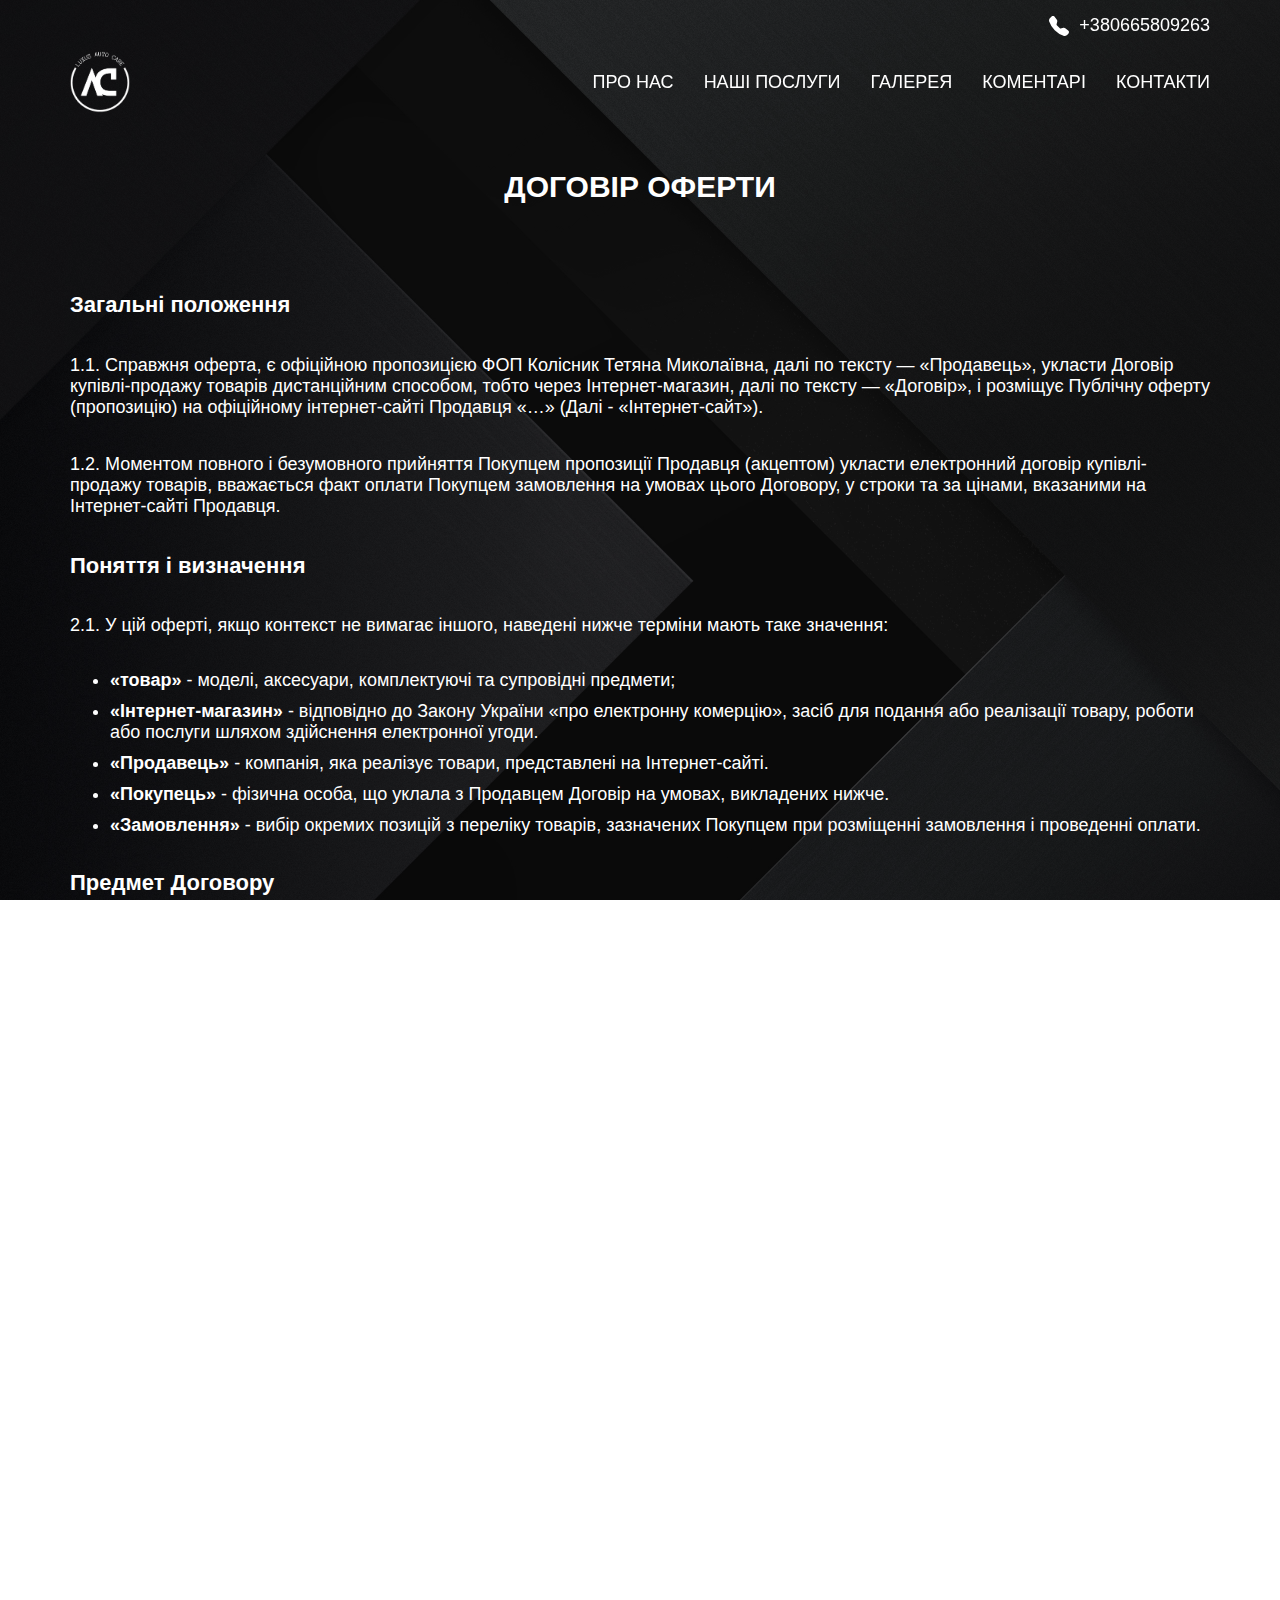
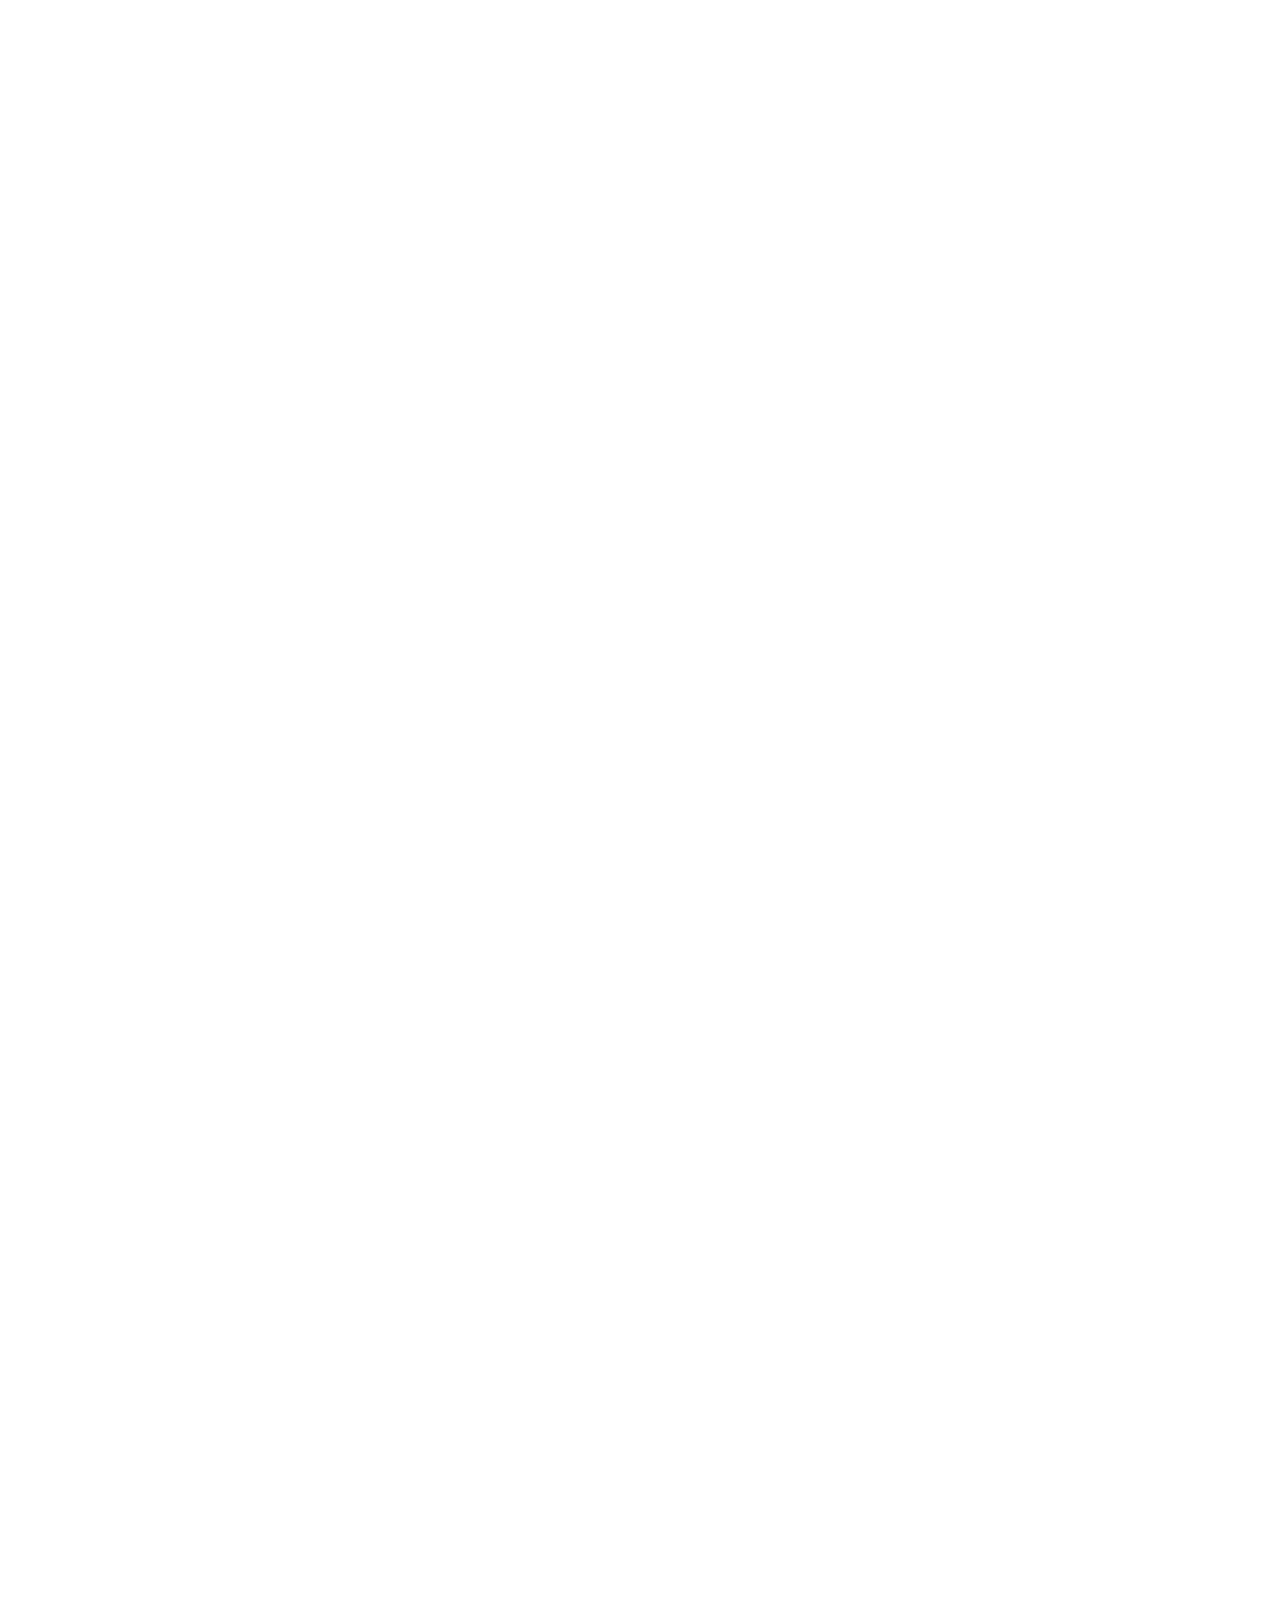
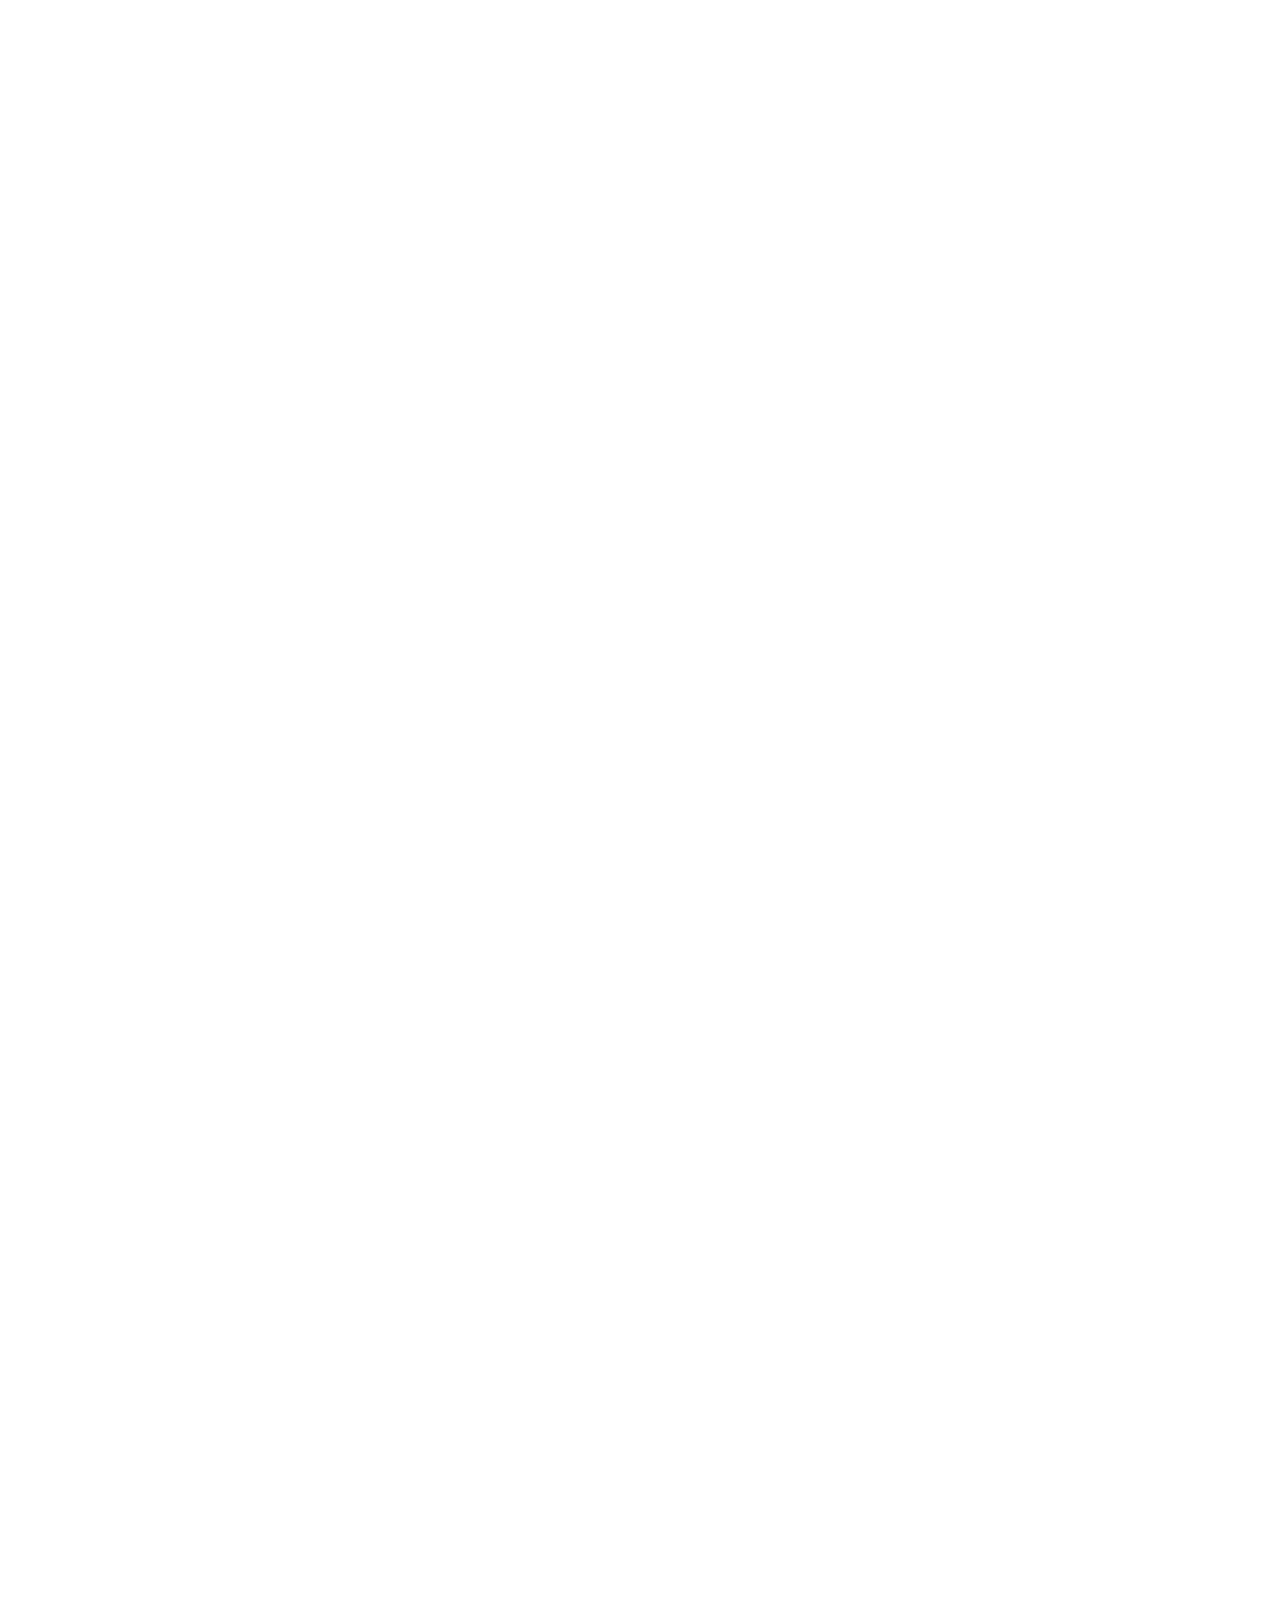
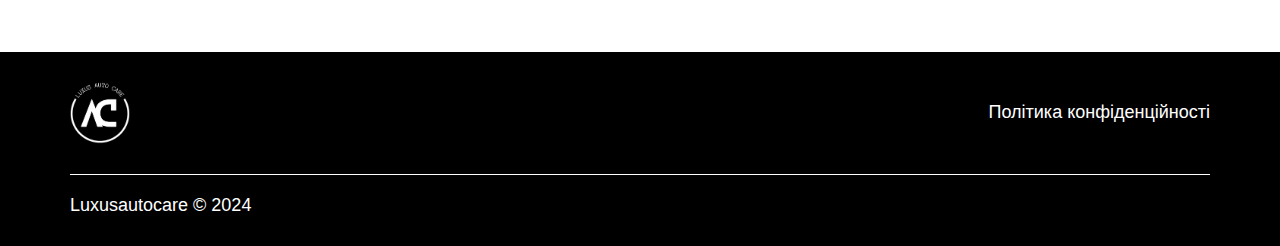
<file: offer.html>
<!DOCTYPE html>
<html lang="en">
  <head>
    <meta charset="UTF-8" />
    <meta name="viewport" content="width=device-width, initial-scale=1.0" />
    <link rel="stylesheet" href="css/style.css" />
    <link rel="stylesheet" href="css/resset.css" />

    <title>Privacy</title>
  </head>
  <body>
    <header class="header">
      <div class="container">
        <div class="header__box">
          <div class="header__contact">
            <a class="header__contact-phone header__contact-mob" href="tel:+380665809263"
              ><svg
                class="header__contact-icon"
                xmlns="http://www.w3.org/2000/svg"
                width="16"
                height="16"
                fill="currentColor"
                class="bi bi-telephone-fill"
                viewBox="0 0 16 16"
              >
                <path
                  fill-rule="evenodd"
                  d="M1.885.511a1.745 1.745 0 0 1 2.61.163L6.29 2.98c.329.423.445.974.315 1.494l-.547 2.19a.68.68 0 0 0 .178.643l2.457 2.457a.68.68 0 0 0 .644.178l2.189-.547a1.75 1.75 0 0 1 1.494.315l2.306 1.794c.829.645.905 1.87.163 2.611l-1.034 1.034c-.74.74-1.846 1.065-2.877.702a18.6 18.6 0 0 1-7.01-4.42 18.6 18.6 0 0 1-4.42-7.009c-.362-1.03-.037-2.137.703-2.877z"
                />
              </svg>
              +380665809263
            </a>

            <div class="burger-toggle">
              <span></span>
              <span></span>
              <span></span>
            </div>

            <div class="nav-panel">
              <nav>
                <ul>
                  <li><a class="nav-link" id="mob_nav_1" href="#about">Про нас</a></li>
                  <li><a class="nav-link" id="mob_nav_2" href="#service">Наші послуги</a></li>
                  <li><a class="nav-link" id="mob_nav_3" href="#gallery_works">Галерея</a></li>
                  <li><a class="nav-link" id="mob_nav_4" href="#comment">Коментарі</a></li>
                  <li><a class="nav-link" id="mob_nav_5" href="#contact">Контакти</a></li>
                  <li>
                    <a class="header__contact-phone" href="tel:+380665809263">+380665809263</a>
                  </li>
                </ul>
              </nav>
            </div>
          </div>
          <div class="header__content">
            <a href="./" class="header__logo">
              <img src="img/logo.png" alt="Logo" />
            </a>
            <nav class="header__menu">
              <ul class="header__menu-list">
                <li class="header__menu-item">
                  <a id="nav_1" href="#about">Про нас</a>
                </li>
                <li class="header__menu-item">
                  <a id="nav_2" href="#service">Наші послуги</a>
                </li>
                <li class="header__menu-item">
                  <a id="nav_3" href="#gallery_works">Галерея</a>
                </li>
                <li class="header__menu-item">
                  <a id="nav_4" href="#comment">Коментарі</a>
                </li>
                <li class="header__menu-item">
                  <a id="nav_5" href="#contact">Контакти</a>
                </li>
              </ul>
            </nav>
          </div>
        </div>
      </div>
    </header>
    <div class="offer">
      <div class="container">
        <div class="offer__content">
          <h1 class="offer__titl">Договір оферти</h1>
          <div class="offer__info">
            <h2 class="offer__title" id="offer_general_terms">Загальні положення</h2>
            <p id="offer_text_1_1">
              1.1. Справжня оферта, є офіційною пропозицією ФОП Колісник Тетяна Миколаївна, далі по
              тексту — «Продавець», укласти Договір купівлі-продажу товарів дистанційним способом,
              тобто через Інтернет-магазин, далі по тексту — «Договір», і розміщує Публічну оферту
              (пропозицію) на офіційному інтернет-сайті Продавця «…» (Далі - «Інтернет-сайт»).
            </p>
            <p id="offer_text_1_2">
              1.2. Моментом повного і безумовного прийняття Покупцем пропозиції Продавця (акцептом)
              укласти електронний договір купівлі-продажу товарів, вважається факт оплати Покупцем
              замовлення на умовах цього Договору, у строки та за цінами, вказаними на
              Інтернет-сайті Продавця.
            </p>

            <h2 class="offer__title" id="offer_terms_definitions">Поняття і визначення</h2>
            <p id="offer_text_2_1">
              2.1. У цій оферті, якщо контекст не вимагає іншого, наведені нижче терміни мають таке
              значення:
            </p>
            <ul>
              <li id="offer_2_1_item_1">
                <strong>«товар»</strong> - моделі, аксесуари, комплектуючі та супровідні предмети;
              </li>
              <li id="offer_2_1_item_2">
                <strong>«Інтернет-магазин»</strong> - відповідно до Закону України «про електронну
                комерцію», засіб для подання або реалізації товару, роботи або послуги шляхом
                здійснення електронної угоди.
              </li>
              <li id="offer_2_1_item_3">
                <strong>«Продавець»</strong> - компанія, яка реалізує товари, представлені на
                Інтернет-сайті.
              </li>
              <li id="offer_2_1_item_4">
                <strong>«Покупець»</strong> - фізична особа, що уклала з Продавцем Договір на
                умовах, викладених нижче.
              </li>
              <li id="offer_2_1_item_5">
                <strong>«Замовлення»</strong> - вибір окремих позицій з переліку товарів, зазначених
                Покупцем при розміщенні замовлення і проведенні оплати.
              </li>
            </ul>

            <h2 class="offer__title" id="offer_subject_of_contract">Предмет Договору</h2>
            <p id="offer_text_3_1">
              3.1. Продавець зобов'язується передати у власність Покупця Товар, а Покупець
              зобов'язується оплатити і прийняти Товар на умовах даного Договору. Цей Договір
              регулює купівлю-продаж товарів в Інтернет-магазині, в тому числі:
            </p>
            <ul>
              <li id="offer_item_1">добровільний вибір Покупцем товарів в Інтернет-магазині;</li>
              <li id="offer_item_2">
                самостійне оформлення Покупцем замовлення в Інтернет-магазині;
              </li>
              <li id="offer_item_3">
                оплата Покупцем замовлення, оформленого в Інтернет-магазині;
              </li>
              <li id="offer_item_4">
                обробка і доставка замовлення Покупцеві у власність на умовах цього Договору.
              </li>
            </ul>

            <h2 id="order_process">Порядок оформлення замовлення</h2>
            <p id="order_item_1">
              4.1. Покупець має право оформити замовлення на будь-який товар, представлений на Сайті
              Інтернет-магазину і наявний.
            </p>
            <p id="order_item_2">
              4.2. Кожна позиція може бути представлена ​​в замовленні в будь-якій кількості.
            </p>
            <p id="order_item_3">
              4.3. При відсутності товару на складі, Менеджер компанії зобов'язаний поставити
              Покупця до відома (по телефону або через електронну пошту).
            </p>
            <p id="order_item_4">
              4.4. При відсутності товару Покупець має право замінити його товаром аналогічної
              моделі, відмовитися від даного товару, анулювати замовлення.
            </p>

            <h2 id="payment_process">Порядок оплати замовлення</h2>
            <p id="payment_item_1">
              5.1. Оплата здійснюється за фактом отримання товару у відділенні транспортних компанії
              за готівковий розрахунок в гривнях.
            </p>
            <p id="payment_item_2">
              5.2. Оплата може здійснюватися безготівковим розрахунком на розрахунковий рахунок ФОП.
            </p>
            <p id="payment_item_3">
              5.3. Оплата може здійснюватися картами Visa, Mastercard і іншими картами, а також на
              картку ПриватБанку.
            </p>
            <p id="payment_item_4">
              5.4. Прі не надходження коштів Інтернет-магазин залишає за собою право анулювати
              замовлення.
            </p>

            <h2 id="delivery_process">Умови доставки замовлення</h2>
            <p id="delivery_item_1">
              6.1. Доставка товарів, придбаних в Інтернет-магазині, здійснюється до складів
              транспортних компаній, де і здійснюється видача замовлень.
            </p>
            <p id="delivery_item_2">
              6.2. Разом із замовленням Покупцеві надаються документи згідно законодавства України.
            </p>

            <h2 id="parties_rights">Права і обов'язки сторін</h2>
            <p id="rights_item_1">7.1. Продавець має право:</p>
            <ul>
              <li id="rights_item_1_1">
                в односторонньому порядку припинити надання послуг за цим договором у разі порушення
                Покупцем умов цього договору.
              </li>
            </ul>
            <p id="rights_item_2">7.2. Покупець зобов'язаний:</p>
            <ul>
              <li id="rights_item_2_1">
                своєчасно оплатити та отримати замовлення на умовах цього договору.
              </li>
            </ul>
            <p id="rights_item_3">7.3. Покупець має право:</p>
            <ul>
              <li id="rights_item_3_1">оформити замовлення в Інтернет-магазині;</li>
              <li id="rights_item_3_2">оформити електронний договір;</li>
              <li id="rights_item_3_3">вимагати від Продавця виконання умов цього Договору.</li>
            </ul>

            <h2 id="responsibility">Відповідальність сторін</h2>
            <p id="responsibility_item_1">
              8.1. Сторони несуть відповідальність за невиконання або неналежне виконання умов цього
              договору в порядку, передбаченому цим договором та чинним законодавством України.
            </p>
            <p id="responsibility_item_2">8.2. Продавець не несе відповідальності за:</p>
            <ul>
              <li id="responsibility_item_2_1">змінений виробником зовнішній вигляд Товару;</li>
              <li id="responsibility_item_2_2">
                за незначне невідповідність колірної гами товару, що може відрізнятися від оригіналу
                товару виключно через різній колірній передачі моніторів персональних комп'ютерів
                окремих моделей;
              </li>
              <li id="responsibility_item_2_3">
                за зміст і правдивість інформації, наданої Покупцем при оформленні замовлення;
              </li>
              <li id="responsibility_item_2_4">
                за затримку і перебої в наданні Послуг (обробки замовлення та доставки товару), які
                відбуваються з причин, що знаходяться поза сферою його контролю;
              </li>
              <li id="responsibility_item_2_5">
                за зміну ціни на товар після його замовлення, коли ціна змінюється постачальником
                під час відвантаження товара чи зміні курса іноземної валюти;
              </li>
              <li id="responsibility_item_2_6">
                за протиправні незаконні дії, здійснені Покупцем за допомогою даного доступу до
                мережі Інтернет;
              </li>
              <li id="responsibility_item_2_7">
                за передачу Покупцем своїх мережевих ідентифікаторів - IP, MAC-адреси, логіна і
                пароля третім особам.
              </li>
            </ul>
            <p id="responsibility_item_3">
              8.3. Покупець, використовуючи наданий йому доступ до мережі Інтернет, самостійно несе
              відповідальність за шкоду, заподіяну його діями (особисто, навіть якщо під його
              логіном знаходилося іншу особу) особам або їх майну, юридичним особам, державі чи
              моральним принципам моральності.
            </p>
            <p id="responsibility_item_4">
              8.4. У разі настання обставин непереборної сили, сторони звільняються від виконання
              умов цього договору. Під обставинами непереборної сили для цілей цього договору
              розуміються події, що мають надзвичайний, непередбачений характер, які виключають або
              об'єктивно заважають виконанню цього договору, настання яких Сторони не могли
              передбачити і запобігти розумними способами.
            </p>
            <p id="responsibility_item_5">
              8.5. Сторони прикладають максимум зусиль для вирішення будь-яких розбіжностей виключно
              шляхом переговорів.
            </p>

            <h2 id="other_conditions">Інші умови</h2>
            <p id="condition_9_1">
              9.1. Інтернет-магазин залишає за собою право в односторонньому порядку вносити зміни
              до цього договору за умови попередньої публікації його на сайті ...
            </p>
            <p id="condition_9_2">
              9.2. Інтернет-магазин створений для організації дистанційного способу продажу товарів
              через Інтернет.
            </p>
            <p id="condition_9_3">
              9.3. Покупець несе відповідальність за достовірність інформації, зазначеної при
              оформленні замовлення інформації. При цьому, при здійсненні акцепту (оформленні
              замовлення і подальшої оплати товару) Покупець надає Продавцю свою беззастережну згоду
              на збір, обробку, зберігання, використання своїх персональних даних, в розумінні ЗУ
              «Про захист персональних даних».
            </p>
            <p id="condition_9_4">
              9.4. Оплата Покупцем оформленого в Інтернет-магазині замовлення означає повну згоду
              Покупця з умовами договору купівлі-продажу (публічної оферти).
            </p>
            <p id="condition_9_5">
              9.5. Фактичною датою електронного угоди між сторонами є дата прийняття умов,
              відповідно до ст. 11 Закону України «Про електронну комерцію».
            </p>
            <p id="condition_9_6">
              9.6. Використання ресурсу Інтернет-магазину для попереднього перегляду товару, а також
              для оформлення замовлення для Покупця є безкоштовним.
            </p>
            <p id="condition_9_7">
              9.7. Інформація, яку надає Покупцем, є конфіденційною. Інтернет-магазин використовує
              інформацію про Покупця виключно в цілях обробки замовлення, відправлення повідомлень
              Покупцеві, доставки товару, здійснення взаєморозрахунків та ін.
            </p>

            <h2 id="return_policy">Порядок повернення товару належної якості</h2>
            <p id="return_10_1">
              10.1. Повернення товару в Інтернет-магазин проводиться згідно чинного законодавства
              України.
            </p>
            <p id="return_10_2">
              10.2. Повернення товару в Інтернет-магазин проводиться за рахунок Покупця.
            </p>
            <p id="return_10_3">
              10.3. При поверненні Покупцем товару належної якості, Інтернет-магазин повертає йому
              сплачену за товар грошову суму за фактом повернення товару за вирахуванням компенсації
              витрат Інтернет-магазину, пов'язаних з доставкою товару Покупцеві.
            </p>

            <h2 id="contract_duration">Термін дії договору</h2>
            <p id="contract_11_1">
              11.1. Електронний договір вважається укладеним з моменту одержання особою, яка
              направила пропозицію укласти такий договір, відповіді про прийняття цієї пропозиції в
              порядку, визначеному частиною шостою статті 11 Закону України «Про електронну
              комерцію».
            </p>
            <p id="contract_11_2">
              11.2. До закінчення терміну дії цей Договір може бути розірваний за взаємною згодою
              сторін до моменту фактичної доставки товару, шляхом повернення грошових коштів.
            </p>
            <p id="contract_11_3">
              11.3. Сторони мають право розірвати цей договір в односторонньому порядку, в разі
              невиконання однією із сторін умов цього Договору та у випадках, передбачених чинним
              законодавством України.
            </p>

            <h2 id="attention">Звертаємо вашу увагу</h2>
            <p id="attention_text">
              Звертаємо вашу увагу, що інтернет-магазин «…» на офіційному інтернет-сайті …, має
              право, відповідно до законодавства України, надавати право користування інтернет
              платформою ФОП і юридичним особам для реалізації товару.
            </p>

            <h2 id="address">Адреса та Реквізити</h2>
            <p id="address_info">ФОП Колісник Тетяна Миколаївна</p>
            <p id="address_details">Полтавська обл., м. Полтава, вул. Головка 8</p>
            <p id="address_email">E-mail: 4Annamax@gmail.com</p>
          </div>
        </div>
      </div>
    </div>

    <footer class="footer">
      <div class="container">
        <div class="footer__content">
          <div class="footer__section">
            <a href="./" class="footer__logo">
              <img src="img/logo.png" alt="Logo" class="footer__logo-image" />
            </a>
            <ul class="footer__links">
              <li class="footer__link-item">
                <a href="./privacy.html" class="footer__link">Політика конфіденційності</a>
              </li>
            </ul>
          </div>
          <p class="footer__copyright">Luxusautocare © 2024</p>
        </div>
      </div>
    </footer>
    <script src="js/jquery-3.7.1.min.js"></script>
    <script src="js/headerSticky.js"></script>
  </body>
</html>
</file>
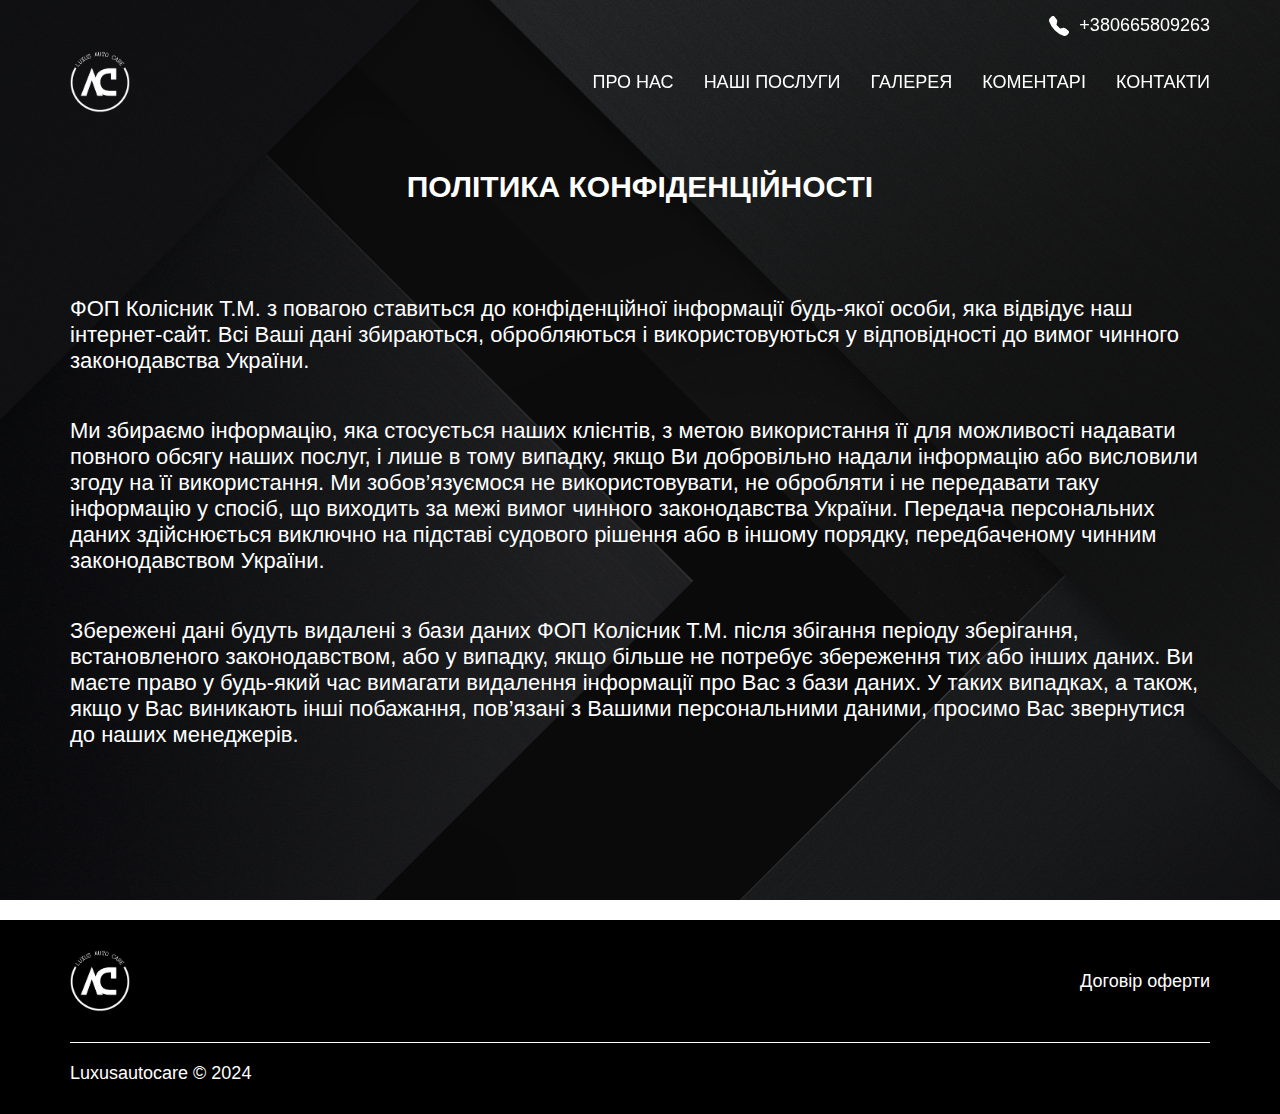
<file: privacy.html>
<!DOCTYPE html>
<html lang="en">
  <head>
    <meta charset="UTF-8" />
    <meta name="viewport" content="width=device-width, initial-scale=1.0" />
    <link rel="stylesheet" href="css/style.css" />
    <link rel="stylesheet" href="css/resset.css" />

    <title>Privacy</title>
  </head>
  <body>
    <header class="header">
      <div class="container">
        <div class="header__box">
          <div class="header__contact">
            <a class="header__contact-phone header__contact-mob" href="tel:+380665809263"
              ><svg
                class="header__contact-icon"
                xmlns="http://www.w3.org/2000/svg"
                width="16"
                height="16"
                fill="currentColor"
                class="bi bi-telephone-fill"
                viewBox="0 0 16 16"
              >
                <path
                  fill-rule="evenodd"
                  d="M1.885.511a1.745 1.745 0 0 1 2.61.163L6.29 2.98c.329.423.445.974.315 1.494l-.547 2.19a.68.68 0 0 0 .178.643l2.457 2.457a.68.68 0 0 0 .644.178l2.189-.547a1.75 1.75 0 0 1 1.494.315l2.306 1.794c.829.645.905 1.87.163 2.611l-1.034 1.034c-.74.74-1.846 1.065-2.877.702a18.6 18.6 0 0 1-7.01-4.42 18.6 18.6 0 0 1-4.42-7.009c-.362-1.03-.037-2.137.703-2.877z"
                />
              </svg>
              +380665809263
            </a>

            <div class="burger-toggle">
              <span></span>
              <span></span>
              <span></span>
            </div>

            <div class="nav-panel">
              <nav>
                <ul>
                  <li><a class="nav-link" id="mob_nav_1" href="#about">Про нас</a></li>
                  <li><a class="nav-link" id="mob_nav_2" href="#service">Наші послуги</a></li>
                  <li><a class="nav-link" id="mob_nav_3" href="#gallery_works">Галерея</a></li>
                  <li><a class="nav-link" id="mob_nav_4" href="#comment">Коментарі</a></li>
                  <li><a class="nav-link" id="mob_nav_5" href="#contact">Контакти</a></li>
                  <li>
                    <a class="header__contact-phone" href="tel:+380665809263">+380665809263</a>
                  </li>
                </ul>
              </nav>
            </div>
          </div>
          <div class="header__content">
            <a href="./" class="header__logo">
              <img src="img/logo.png" alt="Logo" />
            </a>
            <nav class="header__menu">
              <ul class="header__menu-list">
                <li class="header__menu-item">
                  <a id="nav_1" href="#about">Про нас</a>
                </li>
                <li class="header__menu-item">
                  <a id="nav_2" href="#service">Наші послуги</a>
                </li>
                <li class="header__menu-item">
                  <a id="nav_3" href="#gallery_works">Галерея</a>
                </li>
                <li class="header__menu-item">
                  <a id="nav_4" href="#comment">Коментарі</a>
                </li>
                <li class="header__menu-item">
                  <a id="nav_5" href="#contact">Контакти</a>
                </li>
              </ul>
            </nav>
          </div>
        </div>
      </div>
    </header>
    <div class="privacy">
      <div class="container">
        <div class="privacy__content">
          <h1 class="privacy__title">Політика конфіденційності</h1>
          <div class="privacy__info">
            <p>
              ФОП Колісник Т.М. з повагою ставиться до конфіденційної інформації будь-якої особи,
              яка відвідує наш інтернет-сайт. Всі Ваші дані збираються, обробляються і
              використовуються у відповідності до вимог чинного законодавства України.
            </p>
            <p>
              Ми збираємо інформацію, яка стосується наших клієнтів, з метою використання її для
              можливості надавати повного обсягу наших послуг, і лише в тому випадку, якщо Ви
              добровільно надали інформацію або висловили згоду на її використання. Ми
              зобов’язуємося не використовувати, не обробляти і не передавати таку інформацію у
              спосіб, що виходить за межі вимог чинного законодавства України. Передача персональних
              даних здійснюється виключно на підставі судового рішення або в іншому порядку,
              передбаченому чинним законодавством України.
            </p>
            <p>
              Збережені дані будуть видалені з бази даних ФОП Колісник Т.М. після збігання періоду
              зберігання, встановленого законодавством, або у випадку, якщо більше не потребує
              збереження тих або інших даних. Ви маєте право у будь-який час вимагати видалення
              інформації про Вас з бази даних. У таких випадках, а також, якщо у Вас виникають інші
              побажання, пов’язані з Вашими персональними даними, просимо Вас звернутися до наших
              менеджерів.
            </p>
          </div>
        </div>
      </div>
    </div>

    <footer class="footer">
      <div class="container">
        <div class="footer__content">
          <div class="footer__section">
            <a href="./" class="footer__logo">
              <img src="img/logo.png" alt="Logo" class="footer__logo-image" />
            </a>
            <ul class="footer__links">
              <li class="footer__link-item">
                <a href="./offer.html" class="footer__link">Договір оферти</a>
              </li>
            </ul>
          </div>
          <p class="footer__copyright">Luxusautocare © 2024</p>
        </div>
      </div>
    </footer>
    <script src="js/jquery-3.7.1.min.js"></script>
    <script src="js/headerSticky.js"></script>
  </body>
</html>
</file>
<file: css/style.css>
body {
  font-family: 'Roboto', Arial, sans-serif;
  position: relative;
  width: 100%;
  background-position: center;
  background-size: cover;
}

body::before {
  content: '';
  position: absolute;
  top: 0;
  left: 0;
  width: 100%;
  height: 100%;
  background-image: url(../img/bg-5.jpg);
  background-position: center;
  background-size: cover;
  background-attachment: fixed, local;
  filter: brightness(0.4);
  z-index: -1;
}

.container {
  width: auto;
  padding-right: 15px;
  padding-left: 15px;
  margin-right: auto;
  margin-left: auto;
}

@media screen and (min-width: 480px) {
  .container {
    max-width: 450px;
  }
}
@media screen and (min-width: 575px) {
  .container {
    max-width: 540px;
  }
}
@media screen and (min-width: 768px) {
  .container {
    max-width: 730px;
  }
}
@media screen and (min-width: 992px) {
  .container {
    max-width: 960px;
  }
}

@media screen and (min-width: 1200px) {
  .container {
    max-width: 1170px;
  }
}

@media (min-width: 1400px) {
  .container {
    max-width: 1274px;
  }
}

.header__box {
  display: flex;
  flex-direction: column;
  gap: 15px;
  padding: 15px 0;
}

.header__contact {
  display: flex;
  align-items: center;
  flex-direction: row;
  justify-content: flex-end;
  gap: 10px;
}

.header__contact-phone {
  display: flex;
  flex-direction: row;
  align-items: center;
  gap: 10px;
  text-decoration: none;
  font-size: clamp(16px, 4vw, 18px);
  color: #fff;
  transition: 0.3s ease;
}

.header__contact-phone:hover {
  opacity: 0.5;
}

.header__contact-icon {
  width: 20px;
  height: 20px;
  fill: #fff;
}

.header {
  position: fixed;
  top: 0;
  left: 0;
  width: 100%;
  z-index: 3;
}

.sticky-header {
  background-color: #000;
  box-shadow: rgba(100, 100, 111, 0.2) 0px 7px 29px 0px;
  position: fixed;
  top: 0;
  left: 0;
  right: 0;
  z-index: 4;
  transition: top 0.8s ease, background-color 0.8s ease;
}

.sticky-header .header__contact {
  display: none;
}

.header__content {
  display: flex;
  flex-direction: row;
  gap: 30px;
  justify-content: space-between;
  align-items: center;
}

.header__logo img {
  width: 60px;
  transition: filter 0.3s ease-in;
  object-fit: contain;
}

.header__logo img:hover {
  filter: drop-shadow(0 0 3px rgba(255, 255, 255, 0.636));
}

.header__menu-list {
  list-style: none;
  display: flex;
  flex-direction: row;
  align-items: center;
  gap: 30px;
}

.header__menu-item a {
  text-transform: uppercase;
  font-size: clamp(16px, 4vw, 18px);
  color: #fff;
  text-decoration: none;
  transition: 0.3s ease;
}

.header__menu-item a:hover {
  color: #94dd36;
}

.banner {
  position: relative;
  min-height: 100vh;
  display: flex;
  align-items: center;
  justify-content: center;
  overflow: hidden;
}

.banner__content-static {
  position: absolute;
  z-index: 2;
  width: 100%;
  text-align: center;
}

.banner__greeting {
  text-transform: uppercase;
  font-weight: bold;
  color: #fff;
  font-size: clamp(22px, 4vw, 50px);
}

.banner__scroll-down {
  position: absolute;
  z-index: 2;
  width: 100%;
  bottom: 20px;
  display: flex;
  justify-content: center;
}

.banner__scroll-down a {
  animation: fadebottom 3.6s ease-in-out infinite;
}

@keyframes fadebottom {
  0% {
    opacity: 1;
    transform: translateY(0);
  }

  25% {
    opacity: 0;
    transform: translateY(20px);
  }

  30% {
    opacity: 0;
    transform: translateY(0);
  }

  45% {
    opacity: 1;
    transform: translateY(0);
  }

  100% {
    opacity: 1;
    transform: translateY(0);
  }
}

.banner__scroll-icon {
  width: 60px;
  height: 60px;
  fill: #fff;
}

.banner__image-slider {
  position: absolute;
  top: 0;
  left: 0;
  width: 100%;
  height: 100%;
  overflow: hidden;
  z-index: 1;
}

.banner__image-slide {
  filter: brightness(0.4);
  position: absolute;
  top: 0;
  left: 0;
  width: 100%;
  height: 100%;
  background-size: cover;
  background-position: center;
  opacity: 0;
  transition: opacity 1s ease;
}

.banner__image-slide--active {
  opacity: 1;
}

.about-us {
  padding: 100px 0;
}

.about-us__content {
  display: flex;
  flex-direction: column;
  gap: 50px;
}

.about-us__title {
  text-transform: uppercase;
  color: #fff;
  font-size: clamp(22px, 4vw, 30px);
  text-align: center;
}

.about-us__info {
  display: flex;
  gap: 50px;
  flex-direction: row;
  align-items: center;
  justify-content: space-between;
}

.about-us__video {
  flex: 1;
  height: 400px;
}

.about-us__video video {
  width: 100%;
  object-fit: cover;
  height: 100%;
  border-radius: 15px;
}

.about-us__description {
  flex: 1;
  font-size: clamp(16px, 4vw, 18px);
  line-height: 1.6;
}

.about-us__description p {
  color: #fff;
}

.about-us__facts {
  display: grid;
  grid-template-columns: repeat(3, 1fr);
  gap: 30px;
}

.about-us__fact {
  display: flex;
  flex-direction: row;
  align-items: center;
  gap: 25px;
}

.about-us__fact-number {
  padding-right: 25px;
  border-right: 1px solid #94dd36;
  font-size: clamp(30px, 4vw, 50px);
  font-weight: bold;
  color: #94dd36;
}

.about-us__fact-details {
  flex: 1;
  display: flex;
  flex-direction: column;
  gap: 10px;
}

.about-us__fact-text {
  font-size: clamp(16px, 4vw, 18px);
  color: #fff;
  opacity: 0.8;
}

/* Основные стили */
.services {
  padding: 100px 0;
}

.services__content {
  display: flex;
  flex-direction: column;
  gap: 50px;
}

.services__title {
  text-transform: uppercase;
  color: #fff;
  font-size: clamp(22px, 4vw, 30px);
  text-align: center;
}

.services__info {
  display: flex;
  flex-direction: row;
  align-items: center;
  gap: 30px;
  justify-content: center;
}

.services__column {
  flex: 1;
  display: flex;
  flex-direction: column;
  gap: 30px;
}

.service-card {
  position: relative;
  padding: 20px;
  display: flex;
  flex-direction: column;
  gap: 20px;
  align-items: flex-start;
  justify-content: flex-end;
  overflow: hidden;
}

.service-card::before {
  content: '';
  position: absolute;
  transition: 1s ease;
  top: 0;
  left: 0;
  right: 0;
  bottom: 0;
  background-size: cover;
  background-position: center;
  filter: brightness(0.5);
  z-index: -1;
}

.service-card:hover::before {
  transform: scale(1.1);
}

.service-card--1 {
  height: 470px;
}

.service-card--1::before {
  background-image: url('../img/service_1.jpg');
}

.service-card--2 {
  height: 690px;
}

.service-card--2::before {
  background-image: url('../img/service_2.jpg');
}

.service-card--3 {
  height: 740px;
}

.service-card--3::before {
  background-image: url('../img/service_3.JPG');
}

.service-card--4 {
  height: 340px;
}

.service-card--4::before {
  background-image: url('../img/service_4.jpg');
}

.service-card--5 {
  height: 350px;
}

.service-card--5::before {
  background-image: url('../img/service_5.jpg');
}

.service-card__title {
  color: #fff;
  text-transform: uppercase;
  font-size: clamp(18px, 4vw, 22px);
  margin: 0;
}

.service-card__list {
  margin: 0;
  padding-left: 20px;
  display: flex;
  flex-direction: column;
  gap: 10px;
}

.service-card__item {
  font-size: clamp(16px, 4vw, 18px);
  color: #fff;
  list-style-type: disc;
}

.service-card__button {
  font-weight: bold;
  text-transform: uppercase;
  border: 1px solid #94dd36;
  background-color: #94dd36;
  color: #fff;
  text-align: center;
  font-size: clamp(16px, 4vw, 18px);
  padding: 10px 25px;
  transition: 0.3s ease;
  cursor: pointer;
}

.service-card__button:hover {
  background-color: transparent;
  color: #94dd36;
}

.overlay {
  position: fixed;
  top: 0;
  left: 0;
  width: 100%;
  height: 100%;
  background: rgba(0, 0, 0, 0.5);
  z-index: 999;
  display: none;
}

.popup {
  position: fixed;
  top: 50%;
  left: 50%;
  overflow: auto;
  transform: translate(-50%, -50%);
  width: 50%;
  flex-direction: column;
  justify-content: center;
  height: 90%;
  box-shadow: 0 4px 15px rgba(0, 0, 0, 0.2);
  z-index: 1000;
  display: none;
}

.popup__p {
  background-color: #fff;
  padding: 30px;
  text-align: center;
  color: #000;
  width: 100%;
  margin: 0 auto;
  font-size: clamp(18px, 4vw, 22px);
}

.popup--visible {
  display: flex;
}

.form {
  background: #ffffff;
  padding: 30px;
  border-radius: 10px;
  overflow: auto;
  display: flex;
  flex-direction: column;
}

.form__field {
  margin-bottom: 15px;
}

.form__label {
  font-size: clamp(16px, 4vw, 18px);
  display: flex;
  flex-direction: column;
  gap: 10px;
  font-weight: bold;
}

.form__select,
.form__input,
.form__textarea {
  width: 100%;
  padding: 10px;
  border-radius: 5px;
  outline: transparent;
  border: 1px solid #ccc;
  font-size: clamp(16px, 4vw, 16px);
  box-sizing: border-box;
}

.form__textarea {
  resize: vertical;
  max-height: 200px;
  width: 100%;
  height: 100px;
}

.form__select {
  -webkit-appearance: none;
  -moz-appearance: none;
  appearance: none;
}

.form-check {
  font-size: clamp(16px, 4vw, 18px);
  display: flex;
  align-items: center;
  gap: 15px;
  justify-content: flex-start;
  margin-bottom: 15px;
}

.check {
  text-decoration: none;
  transition: 0.3s ease;
  color: #000;
}

.check:hover {
  opacity: 0.5;
}

.form-head-check {
  color: #fff;
  font-size: clamp(16px, 4vw, 18px);
  display: flex;
  align-items: center;
  gap: 15px;
  justify-content: flex-start;
  margin-bottom: 15px;
}

.form-head-check .check,
.form-head-check .form-check-label {
  color: #000;
}

.form-contact-check {
  color: #fff;
  font-size: clamp(16px, 4vw, 18px);
  display: flex;
  align-items: center;
  gap: 15px;
  justify-content: flex-start;
  margin-bottom: 15px;
}

.form-contact-check .check {
  color: #fff;
}

.form-check .form-check .form-check-input {
  margin: 0;
}

.form-button {
  margin: 0 auto;
}

.ui-checkbox {
  --primary-color: #1677ff;
  --secondary-color: #fff;
  --primary-hover-color: #4096ff;
  --checkbox-diameter: 20px;
  --checkbox-border-radius: 5px;
  --checkbox-border-color: #d9d9d9;
  --checkbox-border-width: 1px;
  --checkbox-border-style: solid;
  --checkmark-size: 1.2;
}

.ui-checkbox,
.ui-checkbox *,
.ui-checkbox *::before,
.ui-checkbox *::after {
  -webkit-box-sizing: border-box;
  box-sizing: border-box;
}

.ui-checkbox {
  -webkit-appearance: none;
  -moz-appearance: none;
  appearance: none;
  width: var(--checkbox-diameter);
  height: var(--checkbox-diameter);
  border-radius: var(--checkbox-border-radius);
  background: var(--secondary-color);
  border: var(--checkbox-border-width) var(--checkbox-border-style) var(--checkbox-border-color);
  -webkit-transition: all 0.3s;
  -o-transition: all 0.3s;
  transition: all 0.3s;
  cursor: pointer;
  position: relative;
}

.ui-checkbox::after {
  content: '';
  position: absolute;
  top: 0;
  left: 0;
  right: 0;
  bottom: 0;
  -webkit-box-shadow: 0 0 0 calc(var(--checkbox-diameter) / 2.5) var(--primary-color);
  box-shadow: 0 0 0 calc(var(--checkbox-diameter) / 2.5) var(--primary-color);
  border-radius: inherit;
  opacity: 0;
  -webkit-transition: all 0.5s cubic-bezier(0.12, 0.4, 0.29, 1.46);
  -o-transition: all 0.5s cubic-bezier(0.12, 0.4, 0.29, 1.46);
  transition: all 0.5s cubic-bezier(0.12, 0.4, 0.29, 1.46);
}

.ui-checkbox::before {
  top: 40%;
  left: 50%;
  content: '';
  position: absolute;
  width: 4px;
  height: 7px;
  border-right: 2px solid var(--secondary-color);
  border-bottom: 2px solid var(--secondary-color);
  -webkit-transform: translate(-50%, -50%) rotate(45deg) scale(0);
  -ms-transform: translate(-50%, -50%) rotate(45deg) scale(0);
  transform: translate(-50%, -50%) rotate(45deg) scale(0);
  opacity: 0;
  -webkit-transition: all 0.1s cubic-bezier(0.71, -0.46, 0.88, 0.6), opacity 0.1s;
  -o-transition: all 0.1s cubic-bezier(0.71, -0.46, 0.88, 0.6), opacity 0.1s;
  transition: all 0.1s cubic-bezier(0.71, -0.46, 0.88, 0.6), opacity 0.1s;
}

.ui-checkbox:hover {
  border-color: var(--primary-color);
}

.ui-checkbox:checked {
  background: var(--primary-color);
  border-color: transparent;
}

.ui-checkbox:checked::before {
  opacity: 1;
  -webkit-transform: translate(-50%, -50%) rotate(45deg) scale(var(--checkmark-size));
  -ms-transform: translate(-50%, -50%) rotate(45deg) scale(var(--checkmark-size));
  transform: translate(-50%, -50%) rotate(45deg) scale(var(--checkmark-size));
  -webkit-transition: all 0.2s cubic-bezier(0.12, 0.4, 0.29, 1.46) 0.1s;
  -o-transition: all 0.2s cubic-bezier(0.12, 0.4, 0.29, 1.46) 0.1s;
  transition: all 0.2s cubic-bezier(0.12, 0.4, 0.29, 1.46) 0.1s;
}

.ui-checkbox:active:not(:checked)::after {
  -webkit-transition: none;
  -o-transition: none;
  -webkit-box-shadow: none;
  box-shadow: none;
  transition: none;
  opacity: 1;
}

.form__button {
  width: 100%;
  font-weight: bold;
  text-transform: uppercase;
  border: 1px solid #94dd36;
  background-color: #94dd36;
  color: #fff;
  text-align: center;
  font-size: clamp(16px, 4vw, 18px);
  padding: 10px 25px;
  transition: 0.3s ease;
  cursor: pointer;
}

.form__button:hover {
  background-color: transparent;
  color: #94dd36;
}

.close-button {
  position: absolute;
  top: 0;
  right: 0;
  font-size: 24px;
  color: #fff;
  background: none;
  border: none;
  cursor: pointer;
}

.close-button:hover {
  opacity: 0.5;
}

.section-counter {
  padding: 100px 0;
}

.section-counter__content {
  display: flex;
  flex-direction: column;
  gap: 50px;
}

.section-counter__title {
  text-transform: uppercase;
  color: #fff;
  font-size: clamp(22px, 4vw, 30px);
  text-align: center;
}

.section-counter__info {
  display: grid;
  grid-template-columns: repeat(4, 1fr);
  gap: 30px;
}

.counter-card {
  display: flex;
  flex-direction: column;
  gap: 20px;
  text-align: center;
  align-items: center;
}

.counter-card__number {
  margin: 0;
  text-transform: uppercase;
  font-size: clamp(30px, 4vw, 80px);
  color: #94dd36;
}

.counter-card__text {
  margin: 0;
  color: #fff;
  font-size: clamp(16px, 4vw, 18px);
}

.gallery {
  padding: 100px 0;
}

.gallery__content {
  display: flex;
  flex-direction: column;
  gap: 50px;
}

.gallery__title {
  text-transform: uppercase;
  color: #fff;
  font-size: clamp(22px, 4vw, 30px);
  text-align: center;
}

.gallery__list {
  cursor: pointer;
}

.gallery__item {
  padding: 0 15px;
  position: relative;
  transition: 0.5s ease;
  width: 100%;
  height: 300px !important;
  cursor: pointer;
}

.gallery__image {
  overflow: hidden;
  width: 100%;
  height: 100%;
  object-fit: cover;
  transition: 0.5s ease;
}

.gallery__item:hover .gallery__image {
  opacity: 0.5;
  transform: scale(1.1);
}

.gallery__icon {
  position: absolute;
  top: 50%;
  left: 50%;
  transform: translate(-50%, -50%);
  opacity: 0;
  transition: opacity 0.3s ease;
}

.gallery__item:hover .gallery__icon {
  opacity: 1;
}

.slick-prev:before,
.slick-next:before {
  color: #94dd36 !important;
}

.workers {
  padding: 100px 0;
}

.workers__content {
  display: flex;
  flex-direction: column;
  gap: 50px;
}

.workers__title {
  text-align: center;
  text-transform: uppercase;
  color: #fff;
  font-size: clamp(22px, 4vw, 30px);
}

.workers__list {
  display: grid;
  grid-template-columns: repeat(4, 1fr);
  gap: 30px;
}

.workers__card {
  display: flex;
  flex-direction: column;
  align-items: center;
  gap: 15px;
}

.workers__image {
  width: 250px;
  object-fit: cover;
  height: 250px;
  border-radius: 50%;
}

.workers__description {
  display: flex;
  flex-direction: column;
  gap: 10px;
  align-items: center;
  text-align: center;
}

.workers__name {
  margin: 0;
  color: #94dd36;
  font-size: clamp(18px, 4vw, 22px);
}

.workers__role {
  margin: 0;
  color: #fff;
  font-size: clamp(16px, 4vw, 18px);
}

.comments {
  padding: 100px 0;
  position: relative;
  width: 100%;
  background-position: center;
  background-size: cover;
}

.comments::before {
  content: '';
  position: absolute;
  top: 0;
  left: 0;
  width: 100%;
  height: 100%;
  background-image: url(../img/bg-6.jpg);
  background-position: center;
  background-size: cover;
  filter: brightness(0.4);
  z-index: -1;
}

.comments__content {
  display: flex;
  flex-direction: column;
  gap: 50px;
}

.comments__title {
  text-align: center;
  text-transform: uppercase;
  color: #fff;
  font-size: clamp(22px, 4vw, 30px);
}

.comments__info {
  direction: initial;
  display: flex;
  align-items: center;
  justify-content: center;
}

.comments__card {
  border-radius: 25px;
  background-color: #ffffff33;
  margin: 15px;
  padding: 15px;
  display: flex !important;
  flex-direction: column;
  gap: 20px;
}

.comments__card-title {
  color: #94dd36;
  margin: 0;
  font-size: clamp(16px, 4vw, 18px);
}

.comments__card-text {
  color: #fff;
  margin: 0;
  font-size: clamp(18px, 4vw, 20px);
}

.comments__card-rating {
  display: flex;
  flex-direction: row;
  align-items: center;
  gap: 8px;
}

.comments__card-rating svg {
  width: 20px;
  height: 20px;
  fill: gold;
}

.contacts {
  padding: 100px 0;
}

.contacts__content {
  display: flex;
  flex-direction: column;
}

.contacts__info {
  display: flex;
  flex-direction: row-reverse;
  align-items: center;
  justify-content: space-between;
  gap: 50px;
}

.consultation {
  flex: 1;
  display: flex;
  flex-direction: column;
  gap: 30px;
}

.consultation__form {
  display: flex;
  flex-direction: column;
  gap: 15px;
  width: 100%;
}

.consultation__title {
  text-transform: uppercase;
  color: #fff;
  font-size: clamp(22px, 4vw, 30px);
}

.consultation__field {
  margin-bottom: 15px;
}

.consultation__label {
  display: block;
  font-size: clamp(16px, 4vw, 18px);
  color: #ddd;
  margin-bottom: 10px;
}

.iti {
  width: 100%;
}

.consultation__input {
  width: 100%;
  padding: 10px;
  font-size: clamp(16px, 4vw, 18px);
  border: 1px solid #ccc;
  border-radius: 4px;
  box-sizing: border-box;
  transition: border-color 0.3s ease;
}

.consultation__input:focus {
  border-color: #94dd36;
  outline: none;
}

.consultation__button {
  width: 40%;
  font-weight: bold;
  text-transform: uppercase;
  border: 1px solid #94dd36;
  background-color: #94dd36;
  color: #fff;
  text-align: center;
  font-size: clamp(16px, 4vw, 18px);
  padding: 10px 25px;
  transition: 0.3s ease;
  cursor: pointer;
}

.consultation__button:hover {
  background-color: transparent;
  color: #94dd36;
}

.consultation__success {
  font-size: clamp(18px, 4vw, 22px);
  color: #fff;
  text-align: center;
}

.contacts__box {
  display: flex;
  flex-direction: column;
  gap: 30px;
  flex: 1;
}

.contacts__more {
  display: flex;
  flex-direction: row;
  align-items: center;
  gap: 30px;
}

.contacts__viber,
.contacts__telegram,
.contacts__whatsapp {
  text-decoration: none;
  transition: 0.3s ease;
}

.contacts__viber:hover,
.contacts__telegram:hover,
.contacts__whatsapp:hover {
  opacity: 0.5;
}

.contacts__viber svg {
  width: 40px;
  height: 40px;
  fill: #665cac;
}
.contacts__telegram svg {
  width: 35px;
  height: 35px;
  fill: #0088cc;
}
.contacts__whatsapp svg {
  width: 35px;
  height: 35px;
  fill: #25d366;
}

.contacts__card {
  display: flex;
  flex-direction: row;
  align-items: center;
  gap: 15px;
}

.contact__card-icon {
  width: 30px;
  height: 30px;
  fill: #94dd36;
}

.contact__card-link {
  margin: 0;
  text-decoration: none;
  color: #fff;
  font-size: clamp(18px, 4vw, 22px);
  transition: 0.3s ease;
}

.contact__card-link:hover {
  color: #94dd36;
}

.popup__head {
  display: none;
  position: fixed;
  flex-direction: column;
  z-index: 99;
  top: 50%;
  left: 50%;
  transform: translate(-50%, -50%);
  width: 100%;
  height: 100%;
  background-color: rgba(0, 0, 0, 0.5);
  justify-content: center;
  align-items: center;
}

.popup__success {
  background-color: #fff;
  padding: 30px;
  border-radius: 8px;
  text-align: center;
  color: #000;
  width: 100%;
  font-size: clamp(18px, 4vw, 22px);
}

.popup__content {
  overflow: auto;
  background-color: #fff;
  padding: 30px;
  border-radius: 8px;
  width: 50%;
  margin: 0 auto;
  position: relative;
}

.popup__close {
  transition: 0.3s ease;
  position: absolute;
  top: 15px;
  right: 15px;
  font-size: 24px;
  background: none;
  border: none;
  color: #000;
  cursor: pointer;
}

.popup__close:hover {
  opacity: 0.5;
}

.popup__title {
  text-align: center;
  text-transform: uppercase;
  color: #000;
  font-size: clamp(22px, 4vw, 30px);
}

.popup__form {
  display: flex;
  flex-direction: column;
  gap: 15px;
}

.popup__field {
  display: flex;
  flex-direction: column;
  gap: 10px;
  margin-bottom: 15px;
}

.popup__label {
  font-size: clamp(16px, 4vw, 18px);
  color: #333;
  margin-bottom: 5px;
}

.popup__input {
  width: 100%;
  padding: 10px;
  font-size: clamp(16px, 4vw, 16px);
  border: 1px solid #ccc;
  border-radius: 4px;
}

.popup__button {
  margin: 0 auto;
  font-weight: bold;
  text-transform: uppercase;
  border: 1px solid #94dd36;
  background-color: #94dd36;
  color: #fff;
  text-align: center;
  font-size: clamp(16px, 4vw, 18px);
  padding: 10px 25px;
  transition: 0.3s ease;
  cursor: pointer;
}

.popup__button:hover {
  background-color: transparent;
  color: #94dd36;
}

.popup__close-btn,
.popup__close-btns {
  font-weight: bold;
  text-transform: uppercase;
  border: 1px solid #94dd36;
  background-color: #94dd36;
  color: #fff;
  text-align: center;
  font-size: clamp(16px, 4vw, 18px);
  padding: 10px 25px;
  transition: 0.3s ease;
  cursor: pointer;
}

.popup__close-btn:hover,
.popup__close-btns:hover {
  background-color: transparent;
  color: #94dd36;
}

.footer {
  background-color: #000;
  padding: 30px 0;
}

.footer__content {
  display: flex;
  flex-direction: column;
  gap: 20px;
}

.footer__section {
  display: flex;
  flex-direction: row;
  align-items: center;
  justify-content: space-between;
  gap: 30px;
  padding-bottom: 30px;
  border-bottom: 0.1px solid #fff;
}

.footer__logo img {
  width: 60px;
  transition: filter 0.3s ease-in;
  object-fit: contain;
}

.footer__logo img:hover {
  filter: drop-shadow(0 0 3px rgba(255, 255, 255, 0.636));
}

.footer__links {
  list-style: none;
  padding: 0;
  margin: 0;
  display: flex;
  flex-direction: row;
  align-items: center;
  gap: 10px;
}

.footer__link-item {
  display: inline;
}

.footer__link {
  margin: 0;
  color: #fff;
  text-decoration: none;
  font-size: clamp(16px, 4vw, 18px);
  transition: color 0.3s ease;
}

.footer__link:hover {
  color: #94dd36;
}

.footer__copyright {
  margin: 0;
  font-size: clamp(16px, 4vw, 18px);
  color: #fff;
}

.privacy {
  padding: 150px 0;
}

.privacy__content {
  display: flex;
  flex-direction: column;
  gap: 50px;
}

.privacy__title {
  text-align: center;
  text-transform: uppercase;
  color: #fff;
  font-size: clamp(22px, 4vw, 30px);
}

.privacy__info {
  display: flex;
  flex-direction: column;
}

.privacy__info p {
  color: #fff;
  font-size: clamp(18px, 4vw, 22px);
}

.offer {
  padding: 150px 0;
}

.offer__content {
  display: flex;
  flex-direction: column;
  gap: 50px;
}

.offer__titl {
  text-align: center;
  text-transform: uppercase;
  color: #fff;
  font-size: clamp(22px, 4vw, 30px);
}

.offer__info {
  display: flex;
  flex-direction: column;
}

.offer__info p {
  color: #fff;
  font-size: clamp(16px, 4vw, 18px);
}

.offer__info h2 {
  color: #fff;
  font-size: clamp(18px, 4vw, 22px);
}

.offer__info ul {
  display: flex;
  flex-direction: column;
  gap: 10px;
}

.offer__info ul li {
  color: #fff;
  font-size: clamp(16px, 4vw, 18px);
}

.maps {
  transition: 0.3s ease;
  filter: grayscale(1);
}

.maps:hover {
  filter: grayscale(0);
}

.burger-toggle {
  cursor: pointer;
  display: none;
  width: 30px;
  height: 30px;
  position: relative;
  z-index: 100;
}

.burger-toggle span {
  width: 20px;
  height: 2px;
  position: absolute;
  top: 50%;
  left: 50%;
  transform: translate(-50%, -50%);
  background-color: #fff;
  transition: all 0.5s;
}

.burger-toggle span:nth-of-type(2) {
  top: calc(50% - 7px);
}

.burger-toggle span:nth-of-type(3) {
  top: calc(50% + 7px);
}

.burger-toggle.is-active span:nth-of-type(1) {
  display: none;
}

.burger-toggle.is-active span:nth-of-type(2) {
  top: 50%;
  transform: translate(-50%, 0%) rotate(45deg);
}

.burger-toggle.is-active span:nth-of-type(3) {
  top: 50%;
  transform: translate(-50%, 0%) rotate(-45deg);
}

.nav-panel {
  padding: 50px 0;
  z-index: 99;
  position: fixed;
  top: 0;
  left: 0;
  width: 100%;
  height: auto;
  background: #000;
  transform: translateY(-100%);
  transition: transform 0.5s;
}

.nav-panel.is-open {
  transform: translateY(0);
}

.nav-panel nav {
  display: flex;
  align-items: center;
  justify-content: center;
  height: auto;
}

.nav-panel ul {
  display: flex;
  margin: 0;
  flex-direction: column;
  gap: 15px;
  text-align: center;
  padding: 0;
}

.nav-panel li {
  list-style-type: none;
}

.nav-panel li:last-child {
  border-top: 1px solid #fff;
  padding-top: 15px !important;
}

.nav-panel li a {
  text-decoration: none;
  letter-spacing: 2px;
  text-align: center;
  font-size: clamp(18px, 4vw, 22px);
  color: #fff;
}

.nav-panel li a:hover {
  opacity: 0.6;
  color: #fff;
}

@media (max-width: 1199px) {
  .workers__image {
    width: 200px;
    height: 200px;
  }
}

@media (max-width: 991px) {
  .header__logo img {
    width: 50px;
  }

  .header__box {
    flex-direction: row-reverse;
    justify-content: space-between;
  }

  .header__menu {
    display: none;
  }

  .burger-toggle {
    display: block;
  }

  .header__contact-mob {
    display: none;
  }

  .sticky-header .header__contact {
    display: flex;
  }

  .header__contact-phone {
    font-weight: bold;
    color: #94dd36 !important;
  }

  .about-us__info {
    flex-direction: column-reverse;
  }

  .about-us__video {
    height: auto;
    width: 100%;
  }

  .about-us__video video {
    max-height: 50vh;
  }

  .about-us__facts {
    grid-template-columns: repeat(1, 1fr);
  }

  .services__info {
    flex-direction: column;
  }

  .service-card--1,
  .service-card--2,
  .service-card--3,
  .service-card--4,
  .service-card--5 {
    height: auto;
  }

  .service-card {
    padding-top: 100px;
  }

  .section-counter__info {
    grid-template-columns: repeat(2, 1fr);
  }

  .workers__list {
    grid-template-columns: repeat(2, 1fr);
    gap: 50px;
  }

  .contacts__info {
    flex-direction: column;
    align-items: stretch;
  }

  .consultation {
    align-items: center;
  }

  .consultation__button {
    width: 100%;
  }

  .contacts__more {
    flex-wrap: wrap;
  }

  .popup {
    width: 70%;
  }

  .popup__content {
    width: 70%;
  }

  .banner__image-slide:nth-child(1) {
    background-image: url('../img/bg-1_mobile.jpeg') !important;
  }

  .banner__image-slide:nth-child(2) {
    background-image: url('../img/bg-2_mobile.jpeg') !important;
  }

  .banner__image-slide:nth-child(3) {
    background-image: url('../img/bg-3_mobile.jpeg') !important;
  }

  .banner__image-slide:nth-child(4) {
    background-image: url('../img/bg-4_mobile.jpeg') !important;
  }
}

@media (max-width: 767px) {
  .popup {
    width: 90%;
  }

  .popup__content {
    width: 90%;
  }
}

@media (max-width: 576px) {
  .section-counter__info {
    grid-template-columns: repeat(1, 1fr);
  }

  .workers__list {
    grid-template-columns: repeat(1, 1fr);
  }

  .form {
    padding: 15px;
  }

  .popup__content {
    padding: 15px;
  }

  .footer__section {
    flex-direction: column;
  }

  .footer__copyright {
    text-align: center;
  }
  .footer__links {
    flex-wrap: wrap;
    justify-content: center;
  }
}
</file>
<file: css/resset.css>
*,
::before,
::after {
  box-sizing: border-box;
}

html {
  scroll-behavior: smooth;
  line-height: normal;
}

body {
  margin: 0;
}

[hidden] {
  display: none;
}

h1 {
  font-size: 2rem;
}
h2 {
  font-size: 1.5rem;
}
h3 {
  font-size: 1.17rem;
}
h4 {
  font-size: 1rem;
}
h5 {
  font-size: 0.83rem;
}
h6 {
  font-size: 0.67rem;
}

h1 {
  margin: 0.67em 0;
}

pre {
  white-space: pre-wrap;
}

hr {
  border-style: solid;
  border-width: 1px 0 0;
  color: inherit;
  height: 0;
  overflow: visible;
}

img,
svg,
video,
canvas,
audio,
iframe,
embed,
object {
  display: block;
  vertical-align: middle;
  max-width: 100%;
}
audio:not([controls]) {
  display: none;
}

picture {
  display: contents;
}
source {
  display: none;
}

img,
svg,
video,
canvas {
  height: auto;
}

audio {
  width: 100%;
}

img {
  border-style: none;
}

svg {
  overflow: hidden;
}

article,
aside,
details,
figcaption,
figure,
footer,
header,
hgroup,
main,
nav,
section {
  display: block;
}

[type='checkbox'],
[type='radio'] {
  box-sizing: border-box;
  padding: 0;
}
</file>
